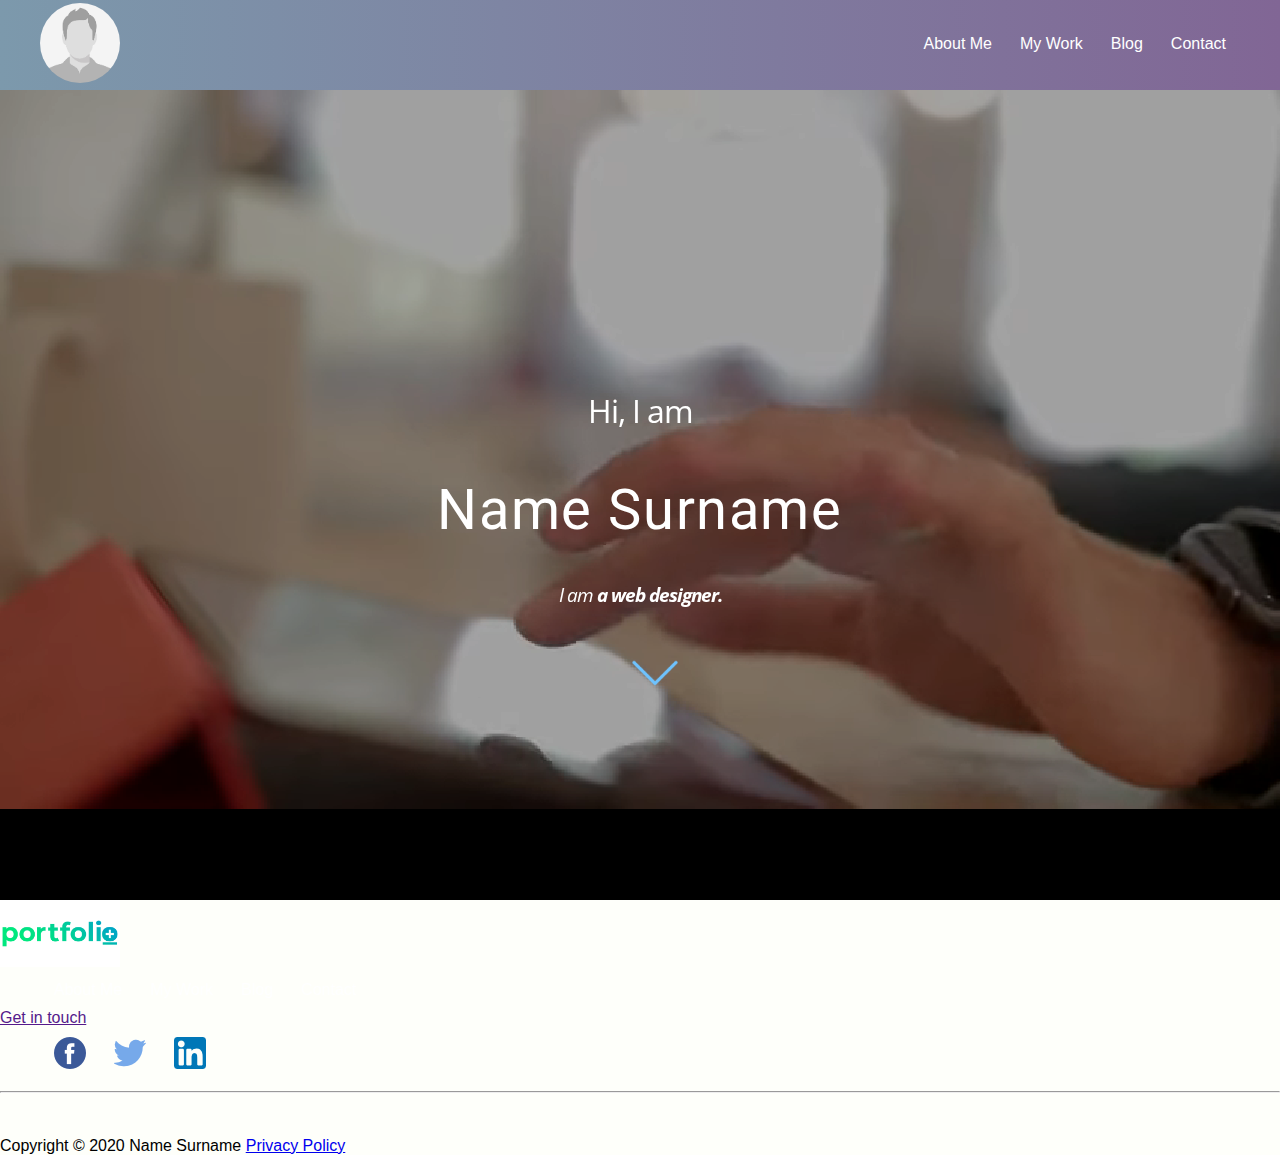
<file: index.html>
<!DOCTYPE html>
<html lang="en">

<head>
    <meta charset="UTF-8">
    <meta name="viewport" content="width=device-width, initial-scale=1.0">
    <link rel="stylesheet" href="/css/styles.css">
    <link href="https://fonts.googleapis.com/css2?family=Open+Sans:ital,wght@0,300;0,400;0,700;1,400&family=Roboto:ital,wght@0,100;0,300;0,400;0,500;1,300&display=swap" rel="stylesheet">
    <title>Portofolio</title>
</head>

<body class="home">
    <header>
        <div class="image-profile">
            <a href="index.html"><img width="80" height="80" src="images/userimg.png" alt="image user"></a>
        </div>
        <nav>
            <ul>
                <li><a href="pages/about.html">About Me</a></li>
                <li><a href="pages/mywork.html">My Work</a></li>
                <li><a href="pages/blog.html">Blog</a></li>
                <li><a href="pages/contact.html">Contact</a></li>

            </ul>

        </nav>

    </header>


    <section id="home">

        <div class="videoDiv">
            <div>
                <video preload autoplay muted playsinline loop>
                    <source src="videos/videoBanner.webm" type="video/webm">
                    <source src="videos/videoBanner.mp4" type="video/mp4">
                </video>
                <div>
                    <h2>Hi, I am</h2>
                    <h3>Name Surname</h3>
                    <h4><em>I am <strong>a web designer.</strong></em></h4>
                    <a href="#about">
                        <img id="arrowFrontDown" class="nav_arrow arrowFront" src="/images/arrow.png" alt="scroll arrow down">
                    </a>
                </div>
            </div>
        </div>

    </section>

    <footer>

        <div class="logofooter">
            <img src="images/portfolio-logo.png" width="120" alt="footerlogo">
        </div>
        <nav>
            <ul>
                <li><a href="pages/about.html">About Me</a></li>
                <li><a href="pages/mywork.html">My Work</a></li>
                <li><a href="pages/blog.html">Blog</a></li>
                <li><a href="pages/contact.html">Contact</a></li>

            </ul>
            <div>

                <a href="">Get in touch</a>
                <ul>

                    <li><a href=""><img src="images/facebook.png" alt="facebook logo"></a></li>
                    <li><a href=""><img src="images/twitter.png" alt="twitter logo"></a></li>
                    <li><a href=""><img src="images/linkedin.png" alt="linkedin logo"></a></li>

                </ul>
                <hr>
                <br><br>

                <span>Copyright © 2020 Name Surname</span>
                <a href="#">Privacy Policy</a>

            </div>

        </nav>

    </footer>

</body>

</html>
</file>
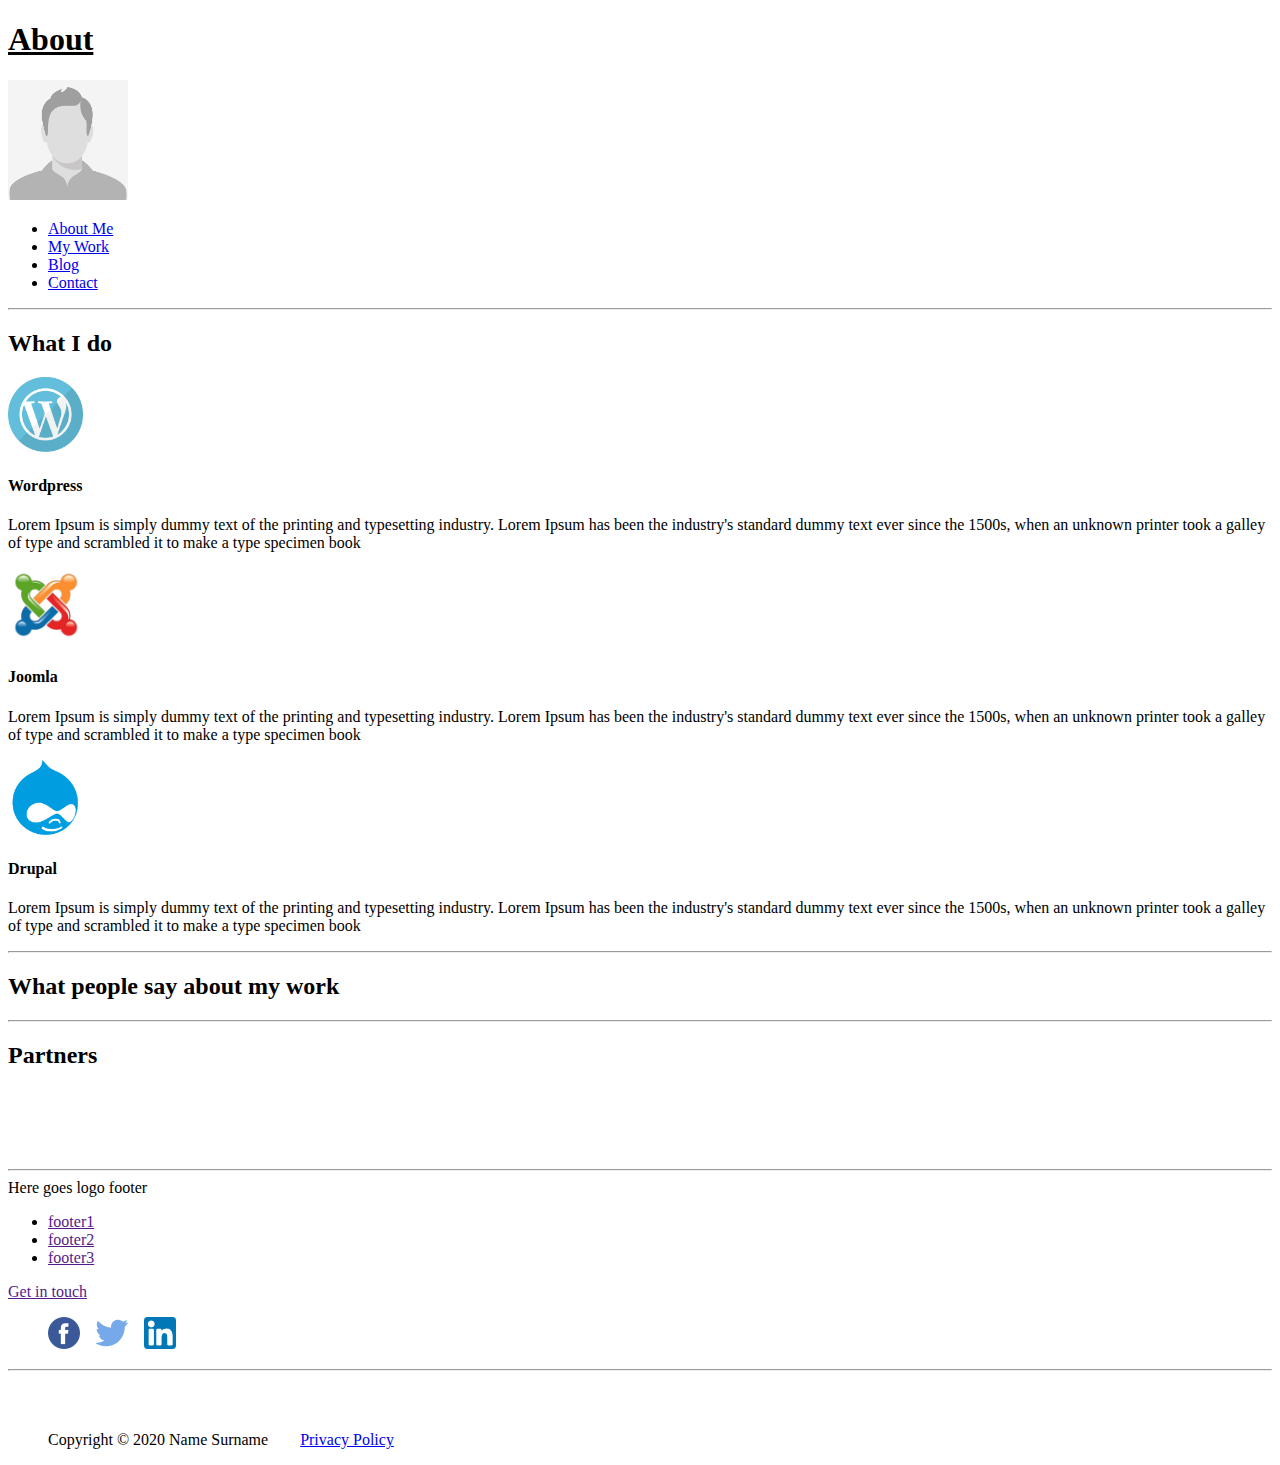
<file: about.html>
<!DOCTYPE html>
<html lang="en">
<head>
    <meta charset="UTF-8">
    <meta name="viewport" content="width=device-width, initial-scale=1.0">
    <title>About me</title>
</head>
<header><h1><u>About</u></h1>
    <div class="image profile"><a href="index.html"><img width="120px" height="120px" src="images/userimg.png" alt="image user"></a></div>
    <nav>
        <ul>
            <li><a href="about.html">About Me</a></li>
            <li><a href="mywork.html">My Work</a></li>
            <li><a href="blog.html">Blog</a></li>
            <li><a href="contact.html">Contact</a></li>

        </ul>

    </nav>    

</header>
<hr>
<body>
 <!--Services-->   
<div class="row">
    <h2>What I do</h2>
<div class="service">
   <img width="75px" height="75px" src="images/wordpress.png" alt="">
   <h4>Wordpress</h4>
   <p>
    Lorem Ipsum is simply dummy text of the printing and typesetting industry. Lorem Ipsum has been the industry's standard dummy text ever since the 1500s, when an unknown printer took a galley of type and scrambled it to make a type specimen book
   </p>
   
</div>
<div class="service">
    <img width="75px" height="75px" src="images/joomla.png" alt="">
    <h4>Joomla</h4>
    <p>Lorem Ipsum is simply dummy text of the printing and typesetting industry. Lorem Ipsum has been the industry's standard dummy text ever since the 1500s, when an unknown printer took a galley of type and scrambled it to make a type specimen book</p>
</div>
<div class="service">
    <img width="75px" height="75px" src="images/drupal.png" alt="">
    <h4>Drupal</h4>
    <p>Lorem Ipsum is simply dummy text of the printing and typesetting industry. Lorem Ipsum has been the industry's standard dummy text ever since the 1500s, when an unknown printer took a galley of type and scrambled it to make a type specimen book</p>
</div>
</div>
<hr>
<!--testimonials-->
<div class="row">
    <h2>What people say about my work</h2>

</div>
<hr>
<!--partners-->
<div class="row ">
<h2>
    Partners
</h2>
</div>

<br><br><br><br>
<hr>
<footer>    

    <section>   
    Here goes logo footer
    </section>
    <nav>
    <ul>
        <li>
            <a href="">footer1</a>
        </li>
        <li>
            <a href="">footer2</a>
        </li>
        <li>
            <a href="">footer3</a>
        </li>
    
    </ul>
    <div>
        
        <a href="">Get in touch</a>
    <ul>
        
            <a href=""><img src="images/facebook.png" alt="facebook logo"></a>&nbsp;&nbsp;&nbsp;
            <a href=""><img src="images/twitter.png" alt="twitter logo"></a>&nbsp;&nbsp;&nbsp;
            <a href=""><img src="images/linkedin.png" alt="linkedin logo"></a>
          
    </ul>
    <hr>
    <br><br>
    <ul>  
    <span>Copyright © 2020 Name Surname</span>&nbsp;&nbsp;&nbsp; &nbsp;&nbsp;&nbsp;  
    <a href="#">Privacy Policy</a>
    
    </ul>
    
    
    
    
    
    </div>
    
    
    
    
    </nav>
    
    </footer>
    
    



</body>
</html>
</file>
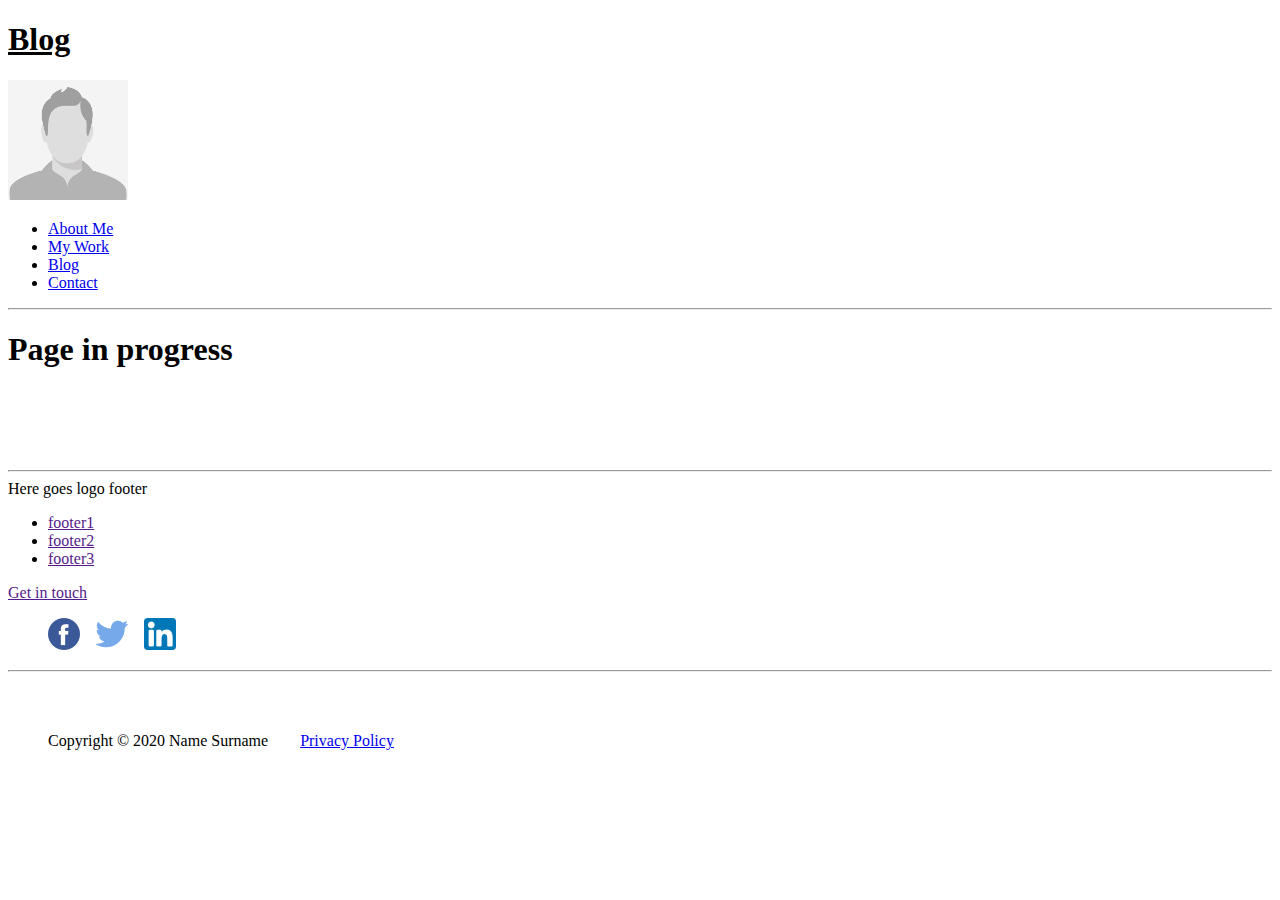
<file: blog.html>
<!DOCTYPE html>
<html lang="en">
<head>
    <meta charset="UTF-8">
    <meta name="viewport" content="width=device-width, initial-scale=1.0">
    <title>About me</title>
</head>
<header><h1><u>Blog</u></h1>
    <div class="image profile"><a href="index.html"><img width="120px" height="120px" src="images/userimg.png" alt="image user"></a></div>
    <nav>
        <ul>
            <li><a href="about.html">About Me</a></li>
            <li><a href="mywork.html">My Work</a></li>
            <li><a href="blog.html">Blog</a></li>
            <li><a href="contact.html">Contact</a></li>

        </ul>

    </nav>    

</header>
<hr>
<body>
 <h1>Page in progress</h1>
<br><br><br><br>
<hr>
<footer>    

    <section>   
    Here goes logo footer
    </section>
    <nav>
    <ul>
        <li>
            <a href="">footer1</a>
        </li>
        <li>
            <a href="">footer2</a>
        </li>
        <li>
            <a href="">footer3</a>
        </li>
    
    </ul>
    <div>
        
        <a href="">Get in touch</a>
    <ul>
        
            <a href=""><img src="images/facebook.png" alt="facebook logo"></a>&nbsp;&nbsp;&nbsp;
            <a href=""><img src="images/twitter.png" alt="twitter logo"></a>&nbsp;&nbsp;&nbsp;
            <a href=""><img src="images/linkedin.png" alt="linkedin logo"></a>
          
    </ul>
    <hr>
    <br><br>
    <ul>  
    <span>Copyright © 2020 Name Surname</span>&nbsp;&nbsp;&nbsp; &nbsp;&nbsp;&nbsp;  
    <a href="#">Privacy Policy</a>
    
    </ul>
    
    
    
    
    
    </div>
    
    
    
    
    </nav>
    
    </footer>
    
    



</body>
</html>
</file>
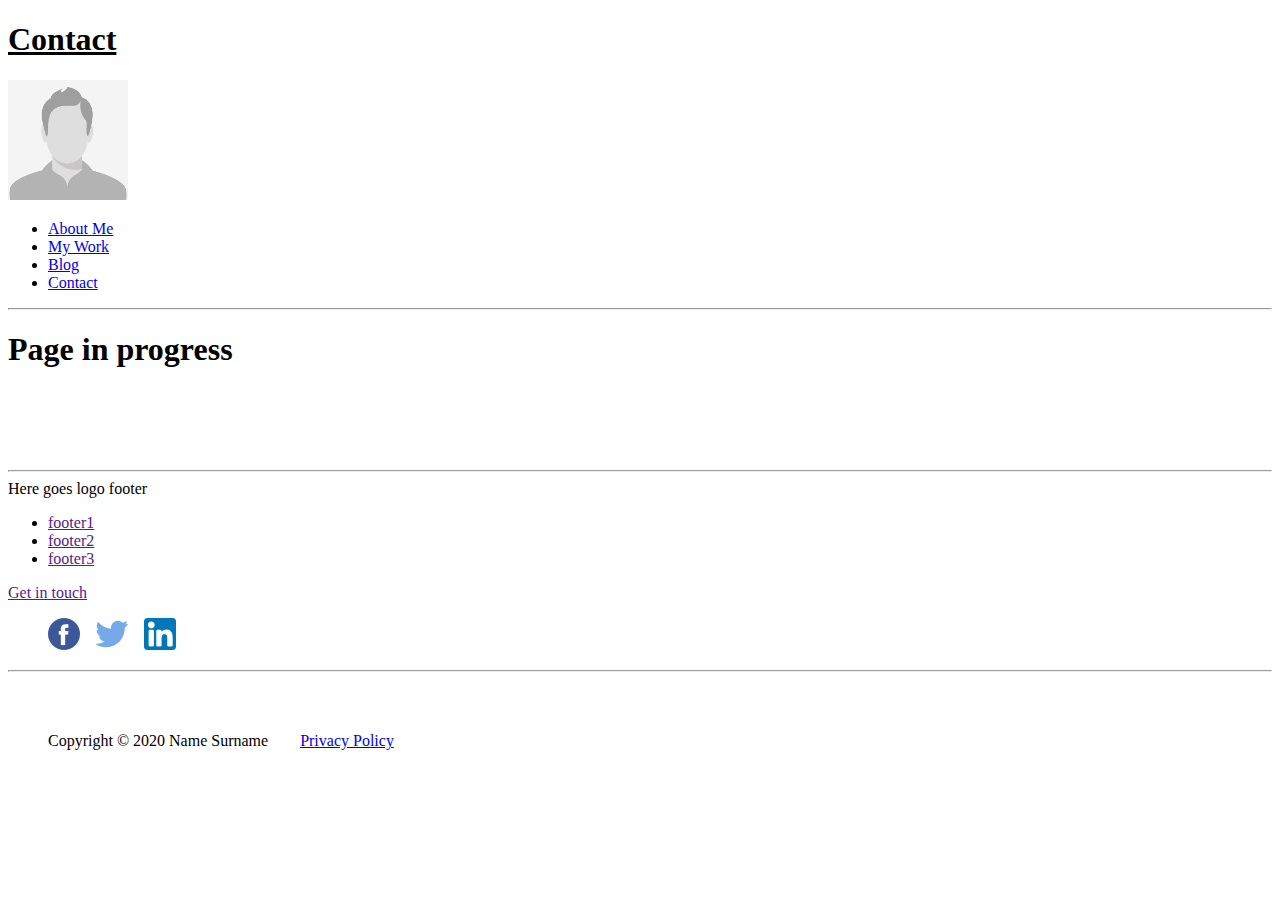
<file: contact.html>
<!DOCTYPE html>
<html lang="en">
<head>
    <meta charset="UTF-8">
    <meta name="viewport" content="width=device-width, initial-scale=1.0">
    <title>About me</title>
</head>
<header><h1><u>Contact</u></h1>
    <div class="image profile"><a href="index.html"><img width="120px" height="120px" src="images/userimg.png" alt="image user"></a></div>
    <nav>
        <ul>
            <li><a href="about.html">About Me</a></li>
            <li><a href="mywork.html">My Work</a></li>
            <li><a href="blog.html">Blog</a></li>
            <li><a href="contact.html">Contact</a></li>

        </ul>

    </nav>    

</header>
<hr>
<body>
 <h1>Page in progress</h1>
<br><br><br><br>
<hr>
<footer>    

    <section>   
    Here goes logo footer
    </section>
    <nav>
    <ul>
        <li>
            <a href="">footer1</a>
        </li>
        <li>
            <a href="">footer2</a>
        </li>
        <li>
            <a href="">footer3</a>
        </li>
    
    </ul>
    <div>
        
        <a href="">Get in touch</a>
    <ul>
        
            <a href=""><img src="images/facebook.png" alt="facebook logo"></a>&nbsp;&nbsp;&nbsp;
            <a href=""><img src="images/twitter.png" alt="twitter logo"></a>&nbsp;&nbsp;&nbsp;
            <a href=""><img src="images/linkedin.png" alt="linkedin logo"></a>
          
    </ul>
    <hr>
    <br><br>
    <ul>  
    <span>Copyright © 2020 Name Surname</span>&nbsp;&nbsp;&nbsp; &nbsp;&nbsp;&nbsp;  
    <a href="#">Privacy Policy</a>
    
    </ul>
    
    
    
    
    
    </div>
    
    
    
    
    </nav>
    
    </footer>
    
    



</body>
</html>
</file>
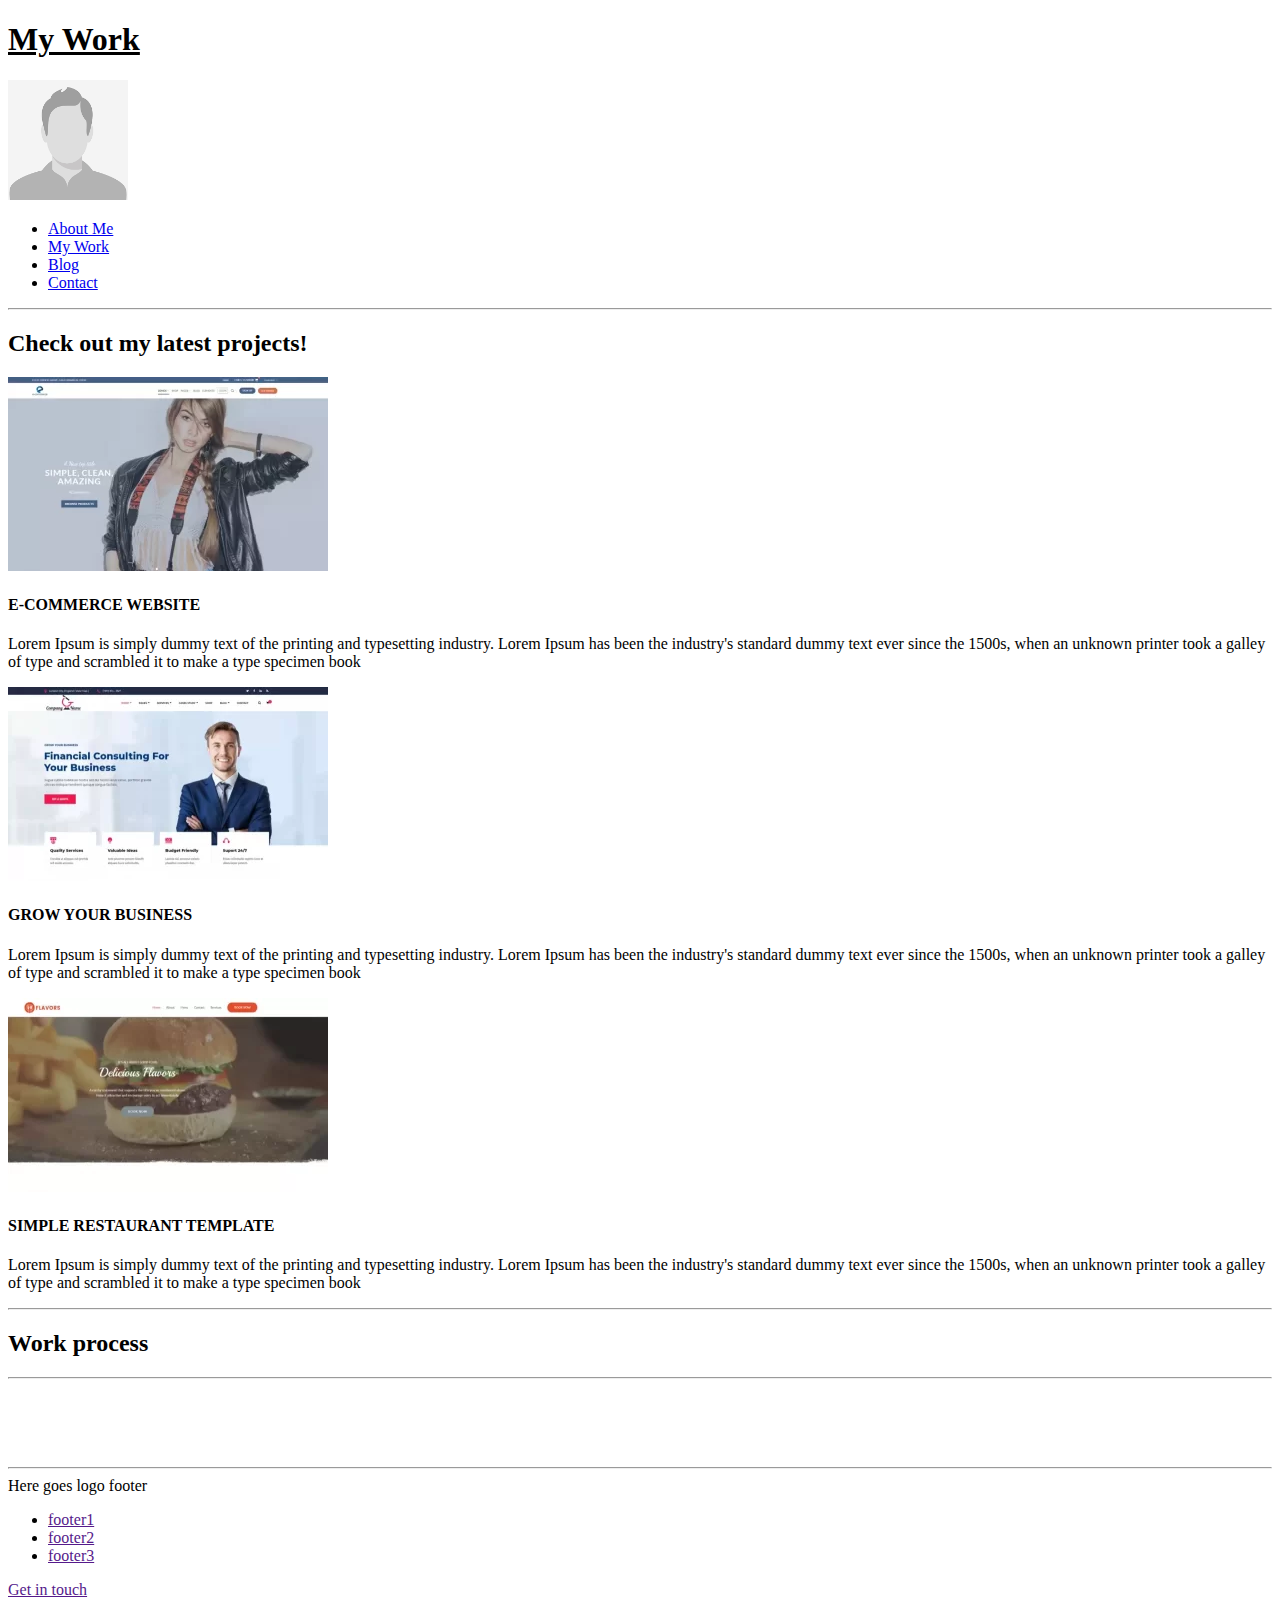
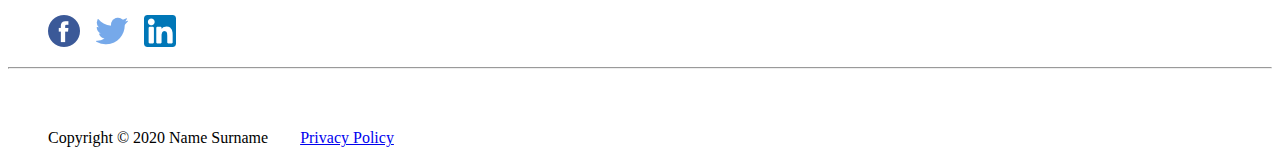
<file: mywork.html>
<!DOCTYPE html>
<html lang="en">
<head>
    <meta charset="UTF-8">
    <meta name="viewport" content="width=device-width, initial-scale=1.0">
    <title>About me</title>
</head>
<header><h1><u>My Work</u></h1>
    <div class="image profile"><a href="index.html"><img width="120px" height="120px" src="images/userimg.png" alt="image user"></a></div>
    <nav>
        <ul>
            <li><a href="about.html">About Me</a></li>
            <li><a href="mywork.html">My Work</a></li>
            <li><a href="blog.html">Blog</a></li>
            <li><a href="contact.html">Contact</a></li>

        </ul>

    </nav>    

</header>
<hr>
<body>
 <!--Services-->   
<div class="row">
    <h2>Check out my latest projects!</h2>
<div class="service">
   <img  src="images/demo1-320x194.webp" alt="">
   <h4>E-COMMERCE WEBSITE</h4>
   <p>
    Lorem Ipsum is simply dummy text of the printing and typesetting industry. Lorem Ipsum has been the industry's standard dummy text ever since the 1500s, when an unknown printer took a galley of type and scrambled it to make a type specimen book
   </p>
   
</div>
<div class="service">
    <img  src="images/demo3-320x194.webp" alt="">
    <h4>GROW YOUR BUSINESS</h4>
    <p>Lorem Ipsum is simply dummy text of the printing and typesetting industry. Lorem Ipsum has been the industry's standard dummy text ever since the 1500s, when an unknown printer took a galley of type and scrambled it to make a type specimen book</p>
</div>
<div class="service">
    <img  src="images/demo4-320x194.webp" alt="">
    <h4>SIMPLE RESTAURANT TEMPLATE</h4>
    <p>Lorem Ipsum is simply dummy text of the printing and typesetting industry. Lorem Ipsum has been the industry's standard dummy text ever since the 1500s, when an unknown printer took a galley of type and scrambled it to make a type specimen book</p>
</div>
</div>
<hr>
<!--testimonials-->
<div class="row">
    <h2>Work process</h2>

</div>
<hr>
<br><br><br><br>
<hr>
<footer>    

    <section>   
    Here goes logo footer
    </section>
    <nav>
    <ul>
        <li>
            <a href="">footer1</a>
        </li>
        <li>
            <a href="">footer2</a>
        </li>
        <li>
            <a href="">footer3</a>
        </li>
    
    </ul>
    <div>
        
        <a href="">Get in touch</a>
    <ul>
        
            <a href=""><img src="images/facebook.png" alt="facebook logo"></a>&nbsp;&nbsp;&nbsp;
            <a href=""><img src="images/twitter.png" alt="twitter logo"></a>&nbsp;&nbsp;&nbsp;
            <a href=""><img src="images/linkedin.png" alt="linkedin logo"></a>
          
    </ul>
    <hr>
    <br><br>
    <ul>  
    <span>Copyright © 2020 Name Surname</span>&nbsp;&nbsp;&nbsp; &nbsp;&nbsp;&nbsp;  
    <a href="#">Privacy Policy</a>
    
    </ul>
    
    
    
    
    
    </div>
    
    
    
    
    </nav>
    
    </footer>
    
    



</body>
</html>
</file>
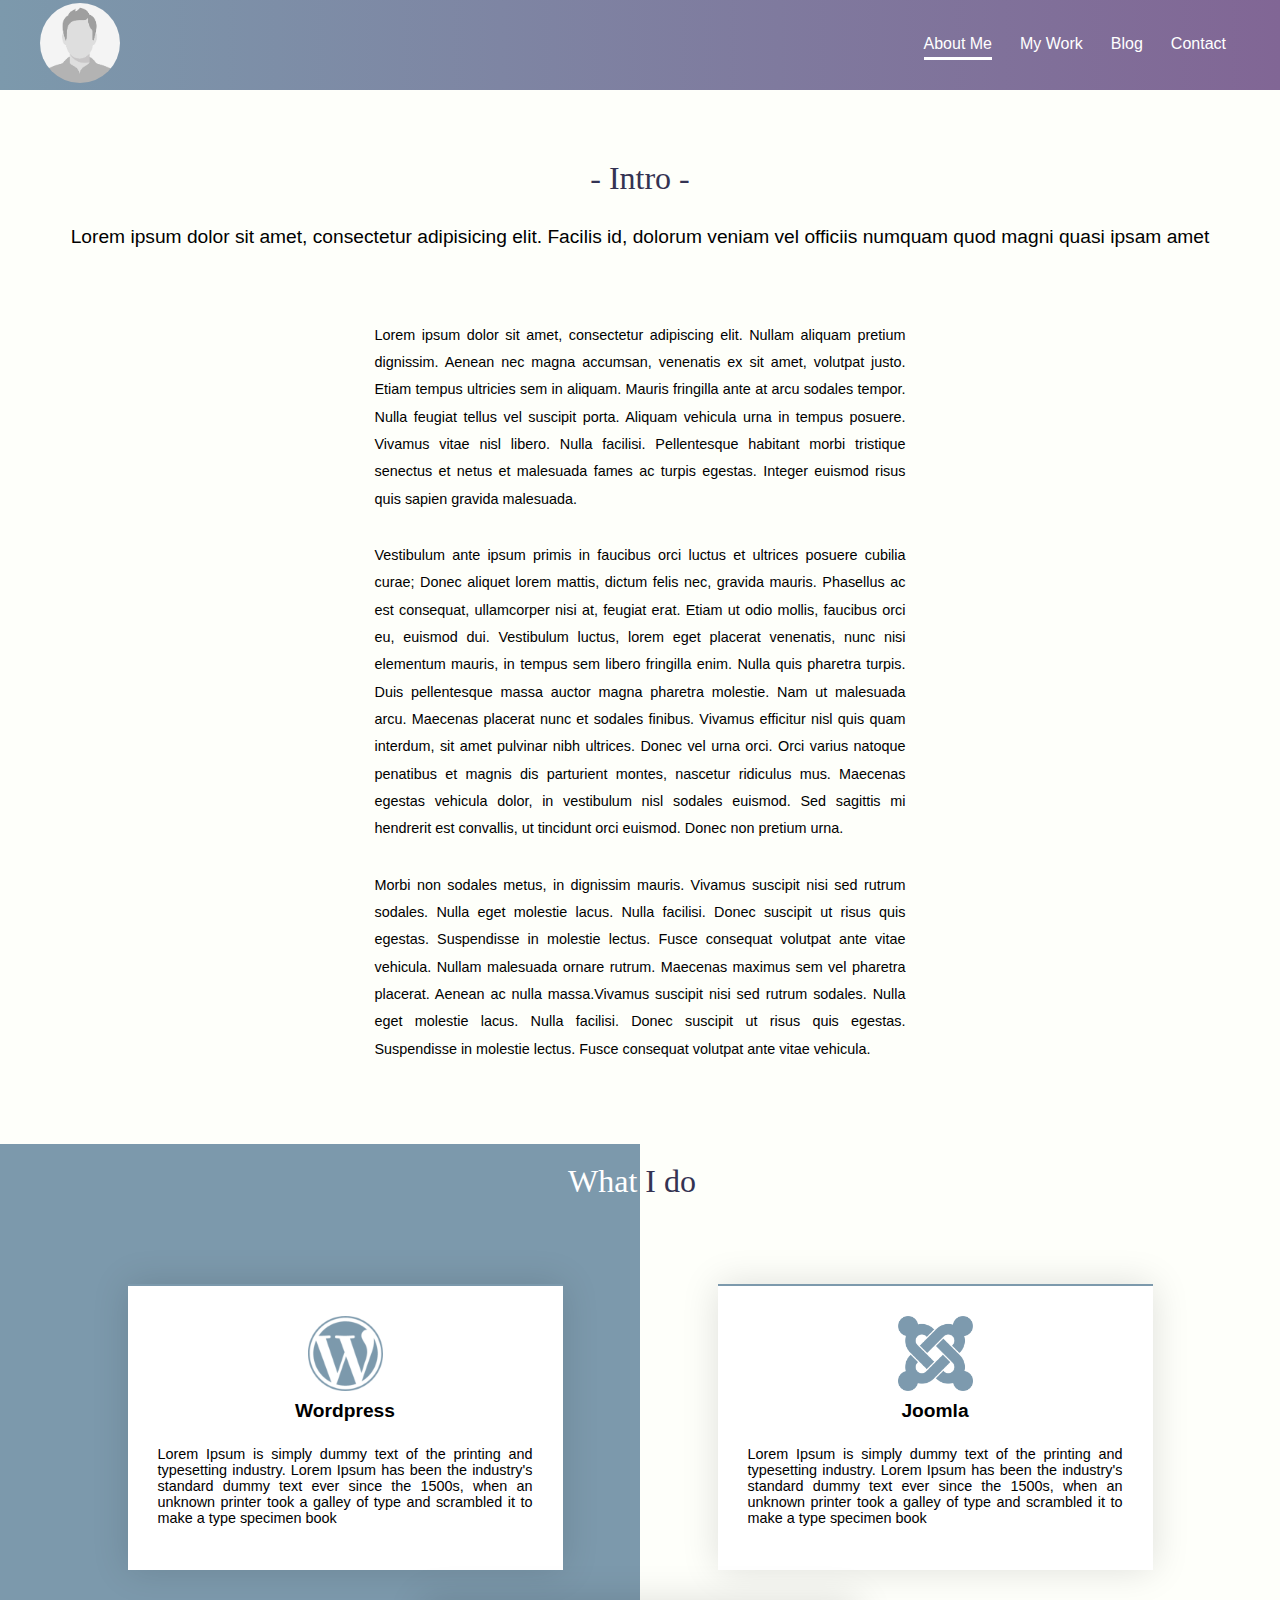
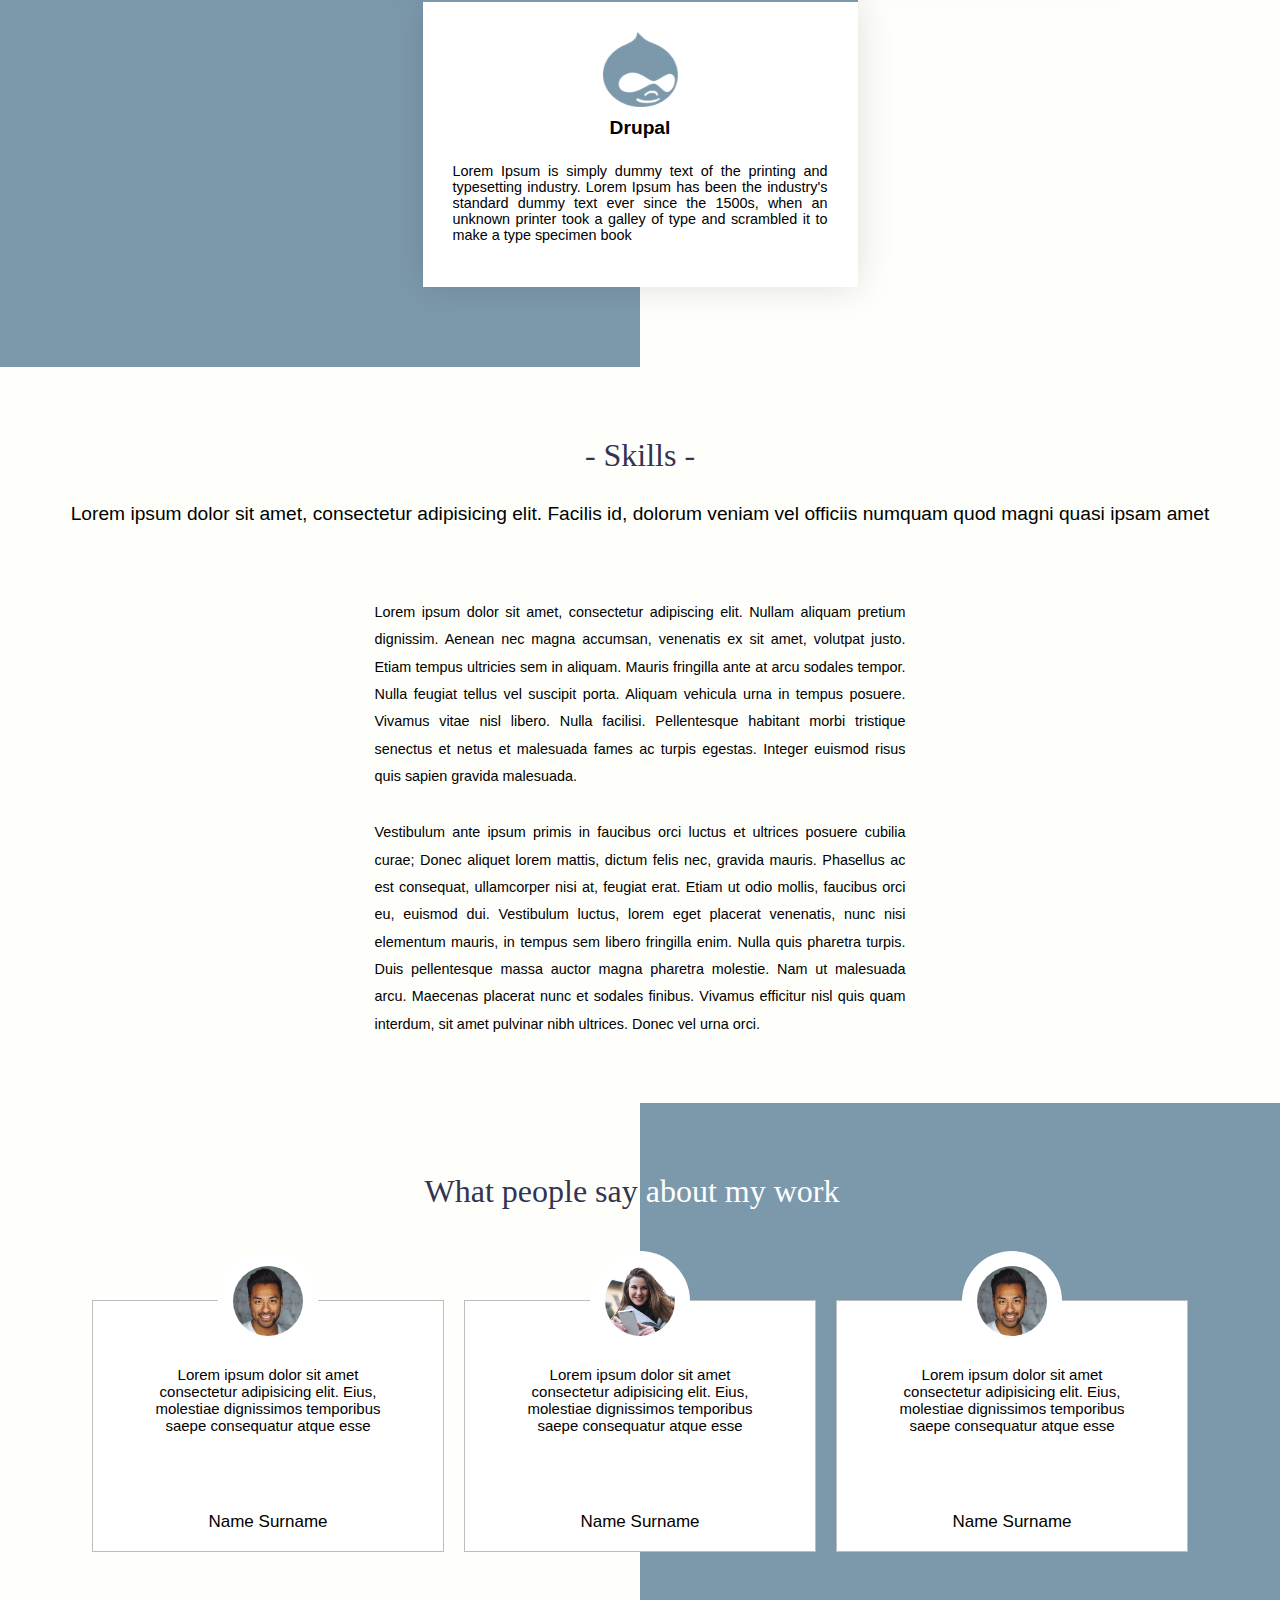
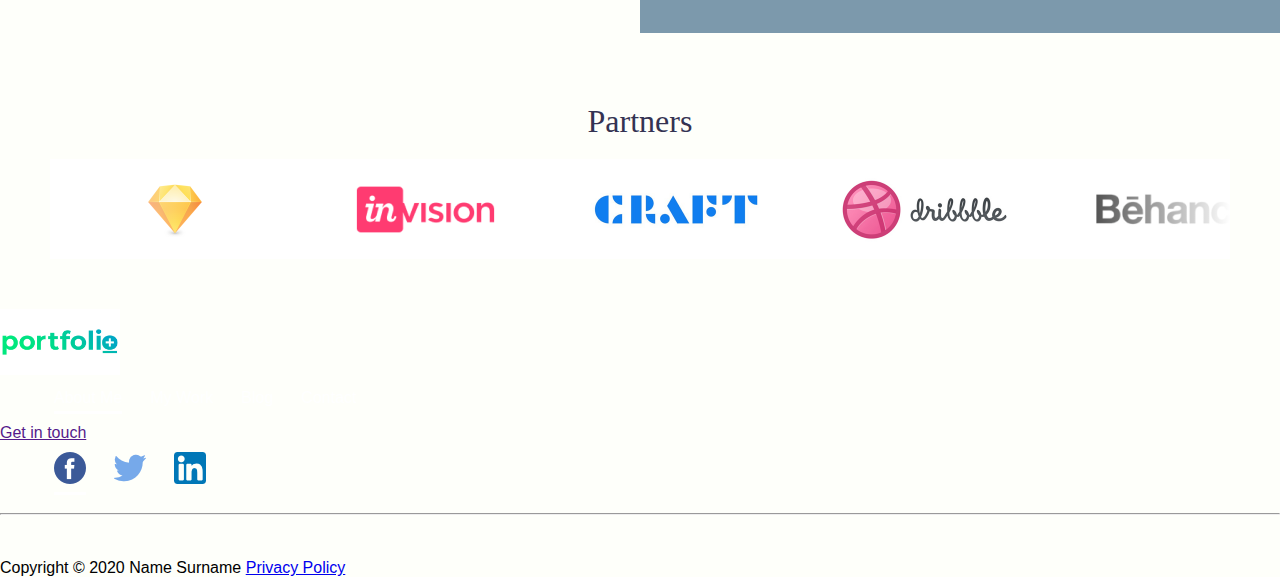
<file: pages/about.html>
<!DOCTYPE html>
<html lang="en">
<head>
    <meta charset="UTF-8">
    <meta name="viewport" content="width=device-width, initial-scale=1.0">
    <title>About me</title>
    <link rel="stylesheet" href="/css/styles.css">
    <link href="https://fonts.googleapis.com/css2?family=Open+Sans:ital,wght@0,300;0,400;0,700;1,400&family=Roboto:ital,wght@0,100;0,300;0,400;0,500;1,300&display=swap" rel="stylesheet">
    
</head>
<body class="about">
<header>
    <div class="image-profile"><a href="../index.html">
        <img width="80" height="80" src="../images/userimg.png" alt="image user"></a>
    </div>
    <nav>
        <ul>
            <li><a href="about.html">About Me</a></li>
            <li><a href="mywork.html">My Work</a></li>
            <li><a href="blog.html">Blog</a></li>
            <li><a href="contact.html">Contact</a></li>

        </ul>

    </nav>    

</header>

        <section id="intro"><!--intro-->
            <div class="row">
                <h2> - Intro - </h2>
                <h4>Lorem ipsum dolor sit amet, consectetur adipisicing elit. Facilis id, dolorum veniam vel officiis numquam quod magni quasi ipsam amet </h4> 
                <p>Lorem ipsum dolor sit amet, consectetur adipiscing elit. Nullam aliquam pretium dignissim. Aenean nec magna accumsan, venenatis ex sit amet, volutpat justo. Etiam tempus ultricies sem in aliquam. Mauris fringilla ante at arcu sodales tempor. Nulla feugiat tellus vel suscipit porta. Aliquam vehicula urna in tempus posuere. Vivamus vitae nisl libero. Nulla facilisi. Pellentesque habitant morbi tristique senectus et netus et malesuada fames ac turpis egestas. Integer euismod risus quis sapien gravida malesuada.</p>
                <p>Vestibulum ante ipsum primis in faucibus orci luctus et ultrices posuere cubilia curae; Donec aliquet lorem mattis, dictum felis nec, gravida mauris. Phasellus ac est consequat, ullamcorper nisi at, feugiat erat. Etiam ut odio mollis, faucibus orci eu, euismod dui. Vestibulum luctus, lorem eget placerat venenatis, nunc nisi elementum mauris, in tempus sem libero fringilla enim. Nulla quis pharetra turpis. Duis pellentesque massa auctor magna pharetra molestie. Nam ut malesuada arcu. Maecenas placerat nunc et sodales finibus. Vivamus efficitur nisl quis quam interdum, sit amet pulvinar nibh ultrices. Donec vel urna orci. Orci varius natoque penatibus et magnis dis parturient montes, nascetur ridiculus mus. Maecenas egestas vehicula dolor, in vestibulum nisl sodales euismod. Sed sagittis mi hendrerit est convallis, ut tincidunt orci euismod. Donec non pretium urna.</p>
                <p>Morbi non sodales metus, in dignissim mauris. Vivamus suscipit nisi sed rutrum sodales. Nulla eget molestie lacus. Nulla facilisi. Donec suscipit ut risus quis egestas. Suspendisse in molestie lectus. Fusce consequat volutpat ante vitae vehicula. Nullam malesuada ornare rutrum. Maecenas maximus sem vel pharetra placerat. Aenean ac nulla massa.Vivamus suscipit nisi sed rutrum sodales. Nulla eget molestie lacus. Nulla facilisi. Donec suscipit ut risus quis egestas. Suspendisse in molestie lectus. Fusce consequat volutpat ante vitae vehicula.</p>
            </div>
        </section>

        <section id="Services"> <!--Services-->  
            <h2> <span class="white"> What </span> I  do&nbsp;&nbsp;</h2>
             <div class="row">                
                <div>
                <img width="75" height="75" src="../images/wordpress1.png" alt="">
                <h4>Wordpress</h4>
                <p>
                    Lorem Ipsum is simply dummy text of the printing and typesetting industry. Lorem Ipsum has been the industry's standard dummy text ever since the 1500s, when an unknown printer took a galley of type and scrambled it to make a type specimen book
                </p>
                
                </div>
                <div>
                    <img width="75" height="75" src="../images/joomla1.png" alt="">
                    <h4>Joomla</h4>
                    <p>Lorem Ipsum is simply dummy text of the printing and typesetting industry. Lorem Ipsum has been the industry's standard dummy text ever since the 1500s, when an unknown printer took a galley of type and scrambled it to make a type specimen book</p>
                </div>
                <div>
                    <img width="75" height="75" src="../images/drupal1.png" alt="">
                    <h4>Drupal</h4>
                    <p>Lorem Ipsum is simply dummy text of the printing and typesetting industry. Lorem Ipsum has been the industry's standard dummy text ever since the 1500s, when an unknown printer took a galley of type and scrambled it to make a type specimen book</p>
                </div>
            </div>
        </section>

        <section id="intro"><!--intro-->
            <div class="row">
                <h2>- Skills -</h2>
                <h4>Lorem ipsum dolor sit amet, consectetur adipisicing elit. Facilis id, dolorum veniam vel officiis numquam quod magni quasi ipsam amet </h4> 
                <p>Lorem ipsum dolor sit amet, consectetur adipiscing elit. Nullam aliquam pretium dignissim. Aenean nec magna accumsan, venenatis ex sit amet, volutpat justo. Etiam tempus ultricies sem in aliquam. Mauris fringilla ante at arcu sodales tempor. Nulla feugiat tellus vel suscipit porta. Aliquam vehicula urna in tempus posuere. Vivamus vitae nisl libero. Nulla facilisi. Pellentesque habitant morbi tristique senectus et netus et malesuada fames ac turpis egestas. Integer euismod risus quis sapien gravida malesuada.</p>
                <p>Vestibulum ante ipsum primis in faucibus orci luctus et ultrices posuere cubilia curae; Donec aliquet lorem mattis, dictum felis nec, gravida mauris. Phasellus ac est consequat, ullamcorper nisi at, feugiat erat. Etiam ut odio mollis, faucibus orci eu, euismod dui. Vestibulum luctus, lorem eget placerat venenatis, nunc nisi elementum mauris, in tempus sem libero fringilla enim. Nulla quis pharetra turpis. Duis pellentesque massa auctor magna pharetra molestie. Nam ut malesuada arcu. Maecenas placerat nunc et sodales finibus. Vivamus efficitur nisl quis quam interdum, sit amet pulvinar nibh ultrices. Donec vel urna orci.</p>
                <!--<p>Morbi non sodales metus, in dignissim mauris. Vivamus suscipit nisi sed rutrum sodales. Nulla eget molestie lacus. Nulla facilisi. Donec suscipit ut risus quis egestas. Suspendisse in molestie lectus. Fusce consequat volutpat ante vitae vehicula. Nullam malesuada ornare rutrum. Maecenas maximus sem vel pharetra placerat. Aenean ac nulla massa.Vivamus suscipit nisi sed rutrum sodales. Nulla eget molestie lacus. Nulla facilisi. Donec suscipit ut risus quis egestas. Suspendisse in molestie lectus. Fusce consequat volutpat ante vitae vehicula.</p> -->
            </div>
        </section>
        
        <section id="testimonials"><!--testimonials-->
            <div class="row">
                <h2>What people say <span class="white">about my work&nbsp;&nbsp;</span></h2>
                <div class="testimonials">
                    <ul>
                        <li>
                            <img src="../images/testimonial1.jpg" alt="testimonials1">
                            <p>Lorem ipsum dolor sit amet consectetur adipisicing elit. Eius, molestiae dignissimos temporibus saepe consequatur atque esse</p>
                            <h4>Name Surname</h4>
                        </li>
                        <li>
                            <img src="../images/testimonial2.jpg" alt="testimonials2">
                            <p>Lorem ipsum dolor sit amet consectetur adipisicing elit. Eius, molestiae dignissimos temporibus saepe consequatur atque esse</p>
                            <h4>Name Surname</h4>
                        </li>
                        <li>
                            <img src="../images/testimonial1.jpg" alt="testimonials2">
                            <p>Lorem ipsum dolor sit amet consectetur adipisicing elit. Eius, molestiae dignissimos temporibus saepe consequatur atque esse</p>
                            <h4>Name Surname</h4>
                        </li>
                    </ul>
                </div>

            </div>
        </section>
        

        <section id="Partners"><!--partners-->
            <div class="row">
                <h2>Partners</h2>

                <div class="slider">
                    <div>
                        <div>
                            <img src="../images/partner1.png"  alt="" />
                        </div>
                        <div>
                            <img src="../images/partner2.png"  alt="" />
                        </div>
                        <div>
                            <img src="../images/partner3.png"  alt="" />
                        </div>
                        <div>
                            <img src="../images/partner4.png"  alt="" />
                        </div>
                        <div>
                            <img src="../images/partner5.png"  alt="" />
                        </div>
                        <div>
                            <img src="../images/partner6.png"  alt="" />
                        </div>
                        <div>
                            <img src="../images/partner7.png"  alt="" />
                        </div>
                        <div>
                            <img src="../images/partner1.png" alt="" />
                        </div>
                        <div>
                            <img src="../images/partner2.png"  alt="" />
                        </div>
                        <div>
                            <img src="../images/partner3.png"  alt="" />
                        </div>
                        <div>
                            <img src="../images/partner4.png"  alt="" />
                        </div>
                        <div>
                            <img src="../images/partner5.png"  alt="" />
                        </div>
                        <div>
                            <img src="../images/partner6.png"  alt="" />
                        </div>
                        <div>
                            <img src="../images/partner7.png"  alt="" />
                        </div>
                    </div>
                </div>
                

            </div>
        </section>  

        
        
        <footer>    

            <div class="logofooter">   
                <img src="../images/portfolio-logo.png" width="120" alt="footerlogo">
                </div>
                <nav>
                <ul>
                    <li><a href="about.html">About Me</a></li>
                    <li><a href="mywork.html">My Work</a></li>
                    <li><a href="blog.html">Blog</a></li>
                    <li><a href="contact.html">Contact</a></li>
                </ul>
            <div>
                
                <a href="">Get in touch</a>
            <ul>
                
                    <li><a href=""><img src="../images/facebook.png" alt="facebook logo"></a></li>
                    <li><a href=""><img src="../images/twitter.png" alt="twitter logo"></a></li>
                    <li><a href=""><img src="../images/linkedin.png" alt="linkedin logo"></a></li>
                
            </ul>
            <hr>
            <br><br>
             
            <span>Copyright © 2020 Name Surname</span>
            <a href="#">Privacy Policy</a>
   
            </div>
            

            </nav>
            
            </footer>

</body>
</html>
</file>
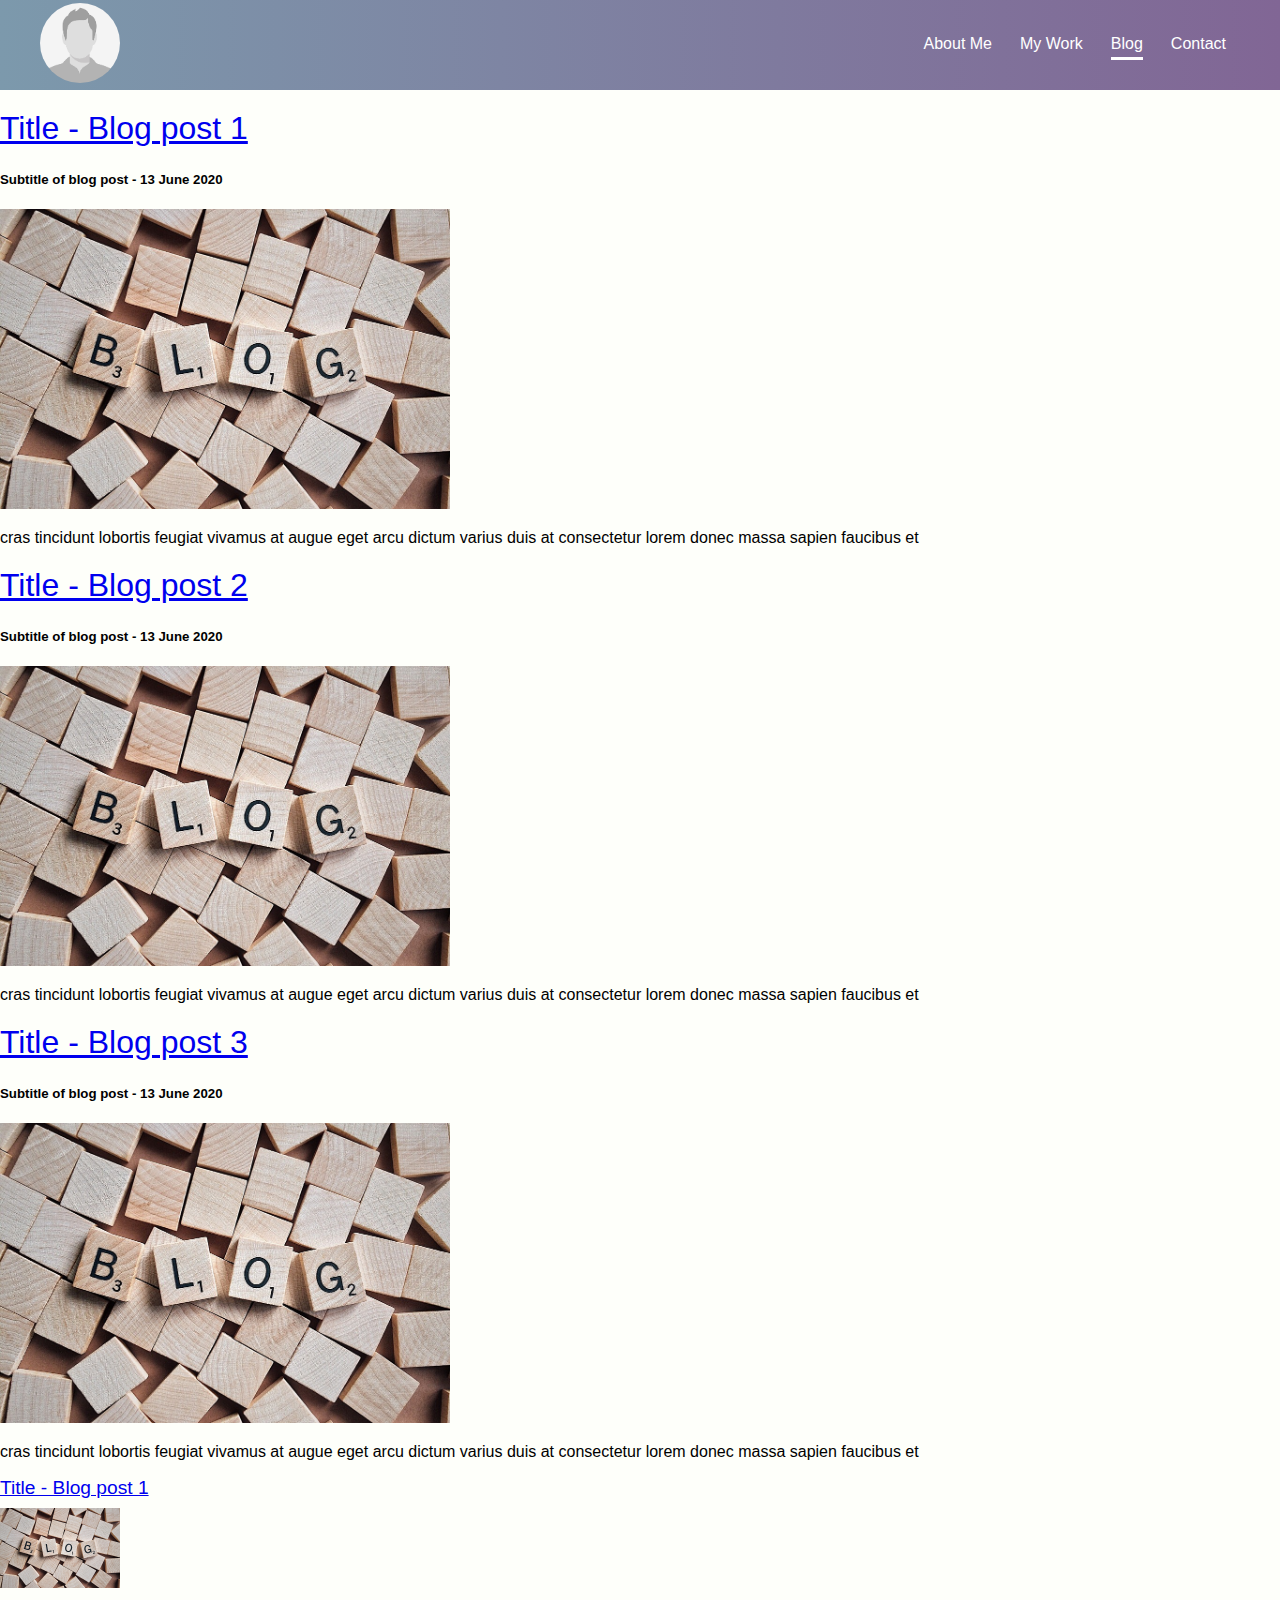
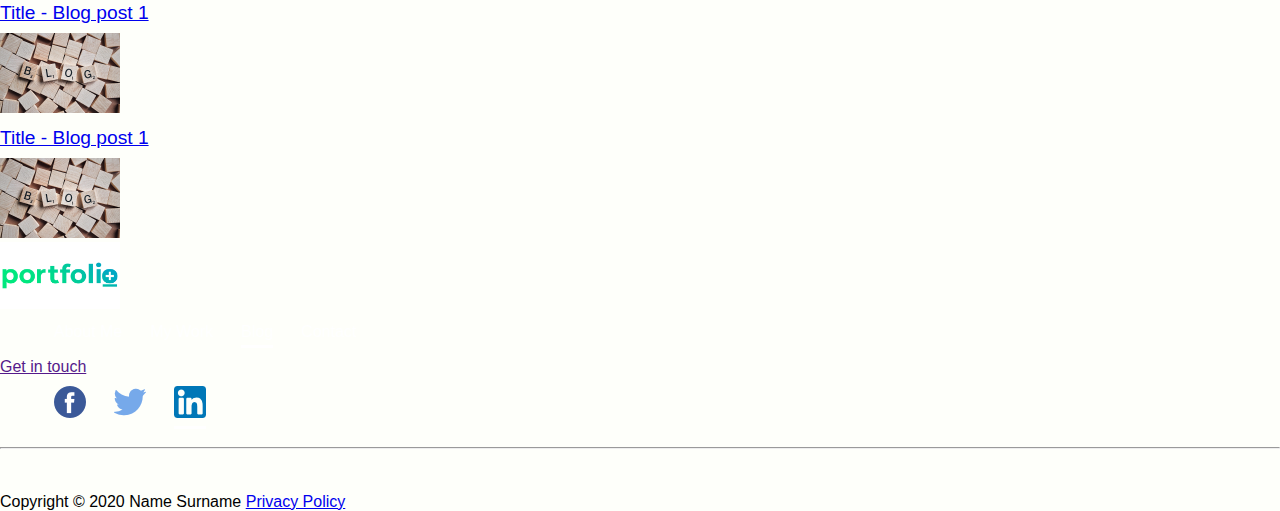
<file: pages/blog.html>
<!DOCTYPE html>
<html lang="en">
<head>
    <meta charset="UTF-8">
    <meta name="viewport" content="width=device-width, initial-scale=1.0">
    <title>About me</title>
    <link rel="stylesheet" href="/css/styles.css">
    <link href="https://fonts.googleapis.com/css2?family=Open+Sans:ital,wght@0,300;0,400;0,700;1,400&family=Roboto:ital,wght@0,100;0,300;0,400;0,500;1,300&display=swap" rel="stylesheet">
</head>
<body class="blog">
<header>
    <div class="image-profile"><a href="../index.html">
        <img width="80" height="80" src="../images/userimg.png" alt="image user"></a>
    </div>
    <nav>
        <ul>
            <li><a href="about.html">About Me</a></li>
            <li><a href="mywork.html">My Work</a></li>
            <li><a href="blog.html">Blog</a></li>
            <li><a href="contact.html">Contact</a></li>
        </ul>

    </nav>    

</header>


<div class="row">
    <div class="leftcolumn">
        <article>
            <h2><a href="#">Title - Blog post 1 </a></h2>
            <h5>Subtitle of blog post - 13 June 2020</h5>
            <a href="#"><img src="../images/blogStockPic.jpg" width="450" alt="Blogimg1"></a>
            <p>cras tincidunt lobortis feugiat vivamus at augue
                eget arcu dictum varius duis
                at consectetur lorem donec massa sapien faucibus et</p>
        </article>
        <article>
            <h2><a href="#">Title - Blog post 2 </a></h2>
            <h5>Subtitle of blog post - 13 June 2020</h5>
            <a href="#"><img src="../images/blogStockPic.jpg" width="450" alt="Blogimg2"></a>
            <p>cras tincidunt lobortis feugiat vivamus at augue
                eget arcu dictum varius duis
                at consectetur lorem donec massa sapien faucibus et</p>
        </article>
        <article>
            <h2><a href="#">Title - Blog post 3 </a></h2>
            <h5>Subtitle of blog post - 13 June 2020</h5>
            <a href="#"><img src="../images/blogStockPic.jpg" width="450" alt="Blogimg3"></a>
            <p>cras tincidunt lobortis feugiat vivamus at augue
                eget arcu dictum varius duis
                at consectetur lorem donec massa sapien faucibus et</p>
        </article>
    </div>
    <div class="rightcolumn">
        <div class="Most Viewed">
            <article>
                <h4><a href="#">Title - Blog post 1</a></h4>
                <a href="#">
                    <img src="../images/blogStockPic.jpg" width="120" alt="Blogimg1small">
                </a>
            </article>
            <article>
                <h4><a href="#">Title - Blog post 1</a></h4>
                <a href="#">
                    <img src="../images/blogStockPic.jpg" width="120" alt="Blogimg2small">
                </a>
            </article>
            <article>
                <h4><a href="#">Title - Blog post 1</a></h4>
                <a href="#">
                    <img src="../images/blogStockPic.jpg" width="120" alt="Blogimg3small">
                </a>
            </article>
        </div>

    </div>
</div>

<footer>    

    <div class="logofooter">   
        <img src="../images/portfolio-logo.png" width="120" alt="footerlogo">
        </div>
        <nav>
        <ul>
            <li><a href="about.html">About Me</a></li>
            <li><a href="mywork.html">My Work</a></li>
            <li><a href="blog.html">Blog</a></li>
            <li><a href="contact.html">Contact</a></li>
        </ul>
    <div>
        <a href="">Get in touch</a>
    <ul>
        
            <li><a href=""><img src="../images/facebook.png" alt="facebook logo"></a></li> 
            <li><a href=""><img src="../images/twitter.png" alt="twitter logo"></a></li>
            <li><a href=""><img src="../images/linkedin.png" alt="linkedin logo"></a></li>
          
    </ul>
    <hr>
    <br><br>
    
    <span>Copyright © 2020 Name Surname</span> 
    <a href="#">Privacy Policy</a>

    </div>
    
    </nav>
    
    </footer>
    
</body>
</html>
</file>
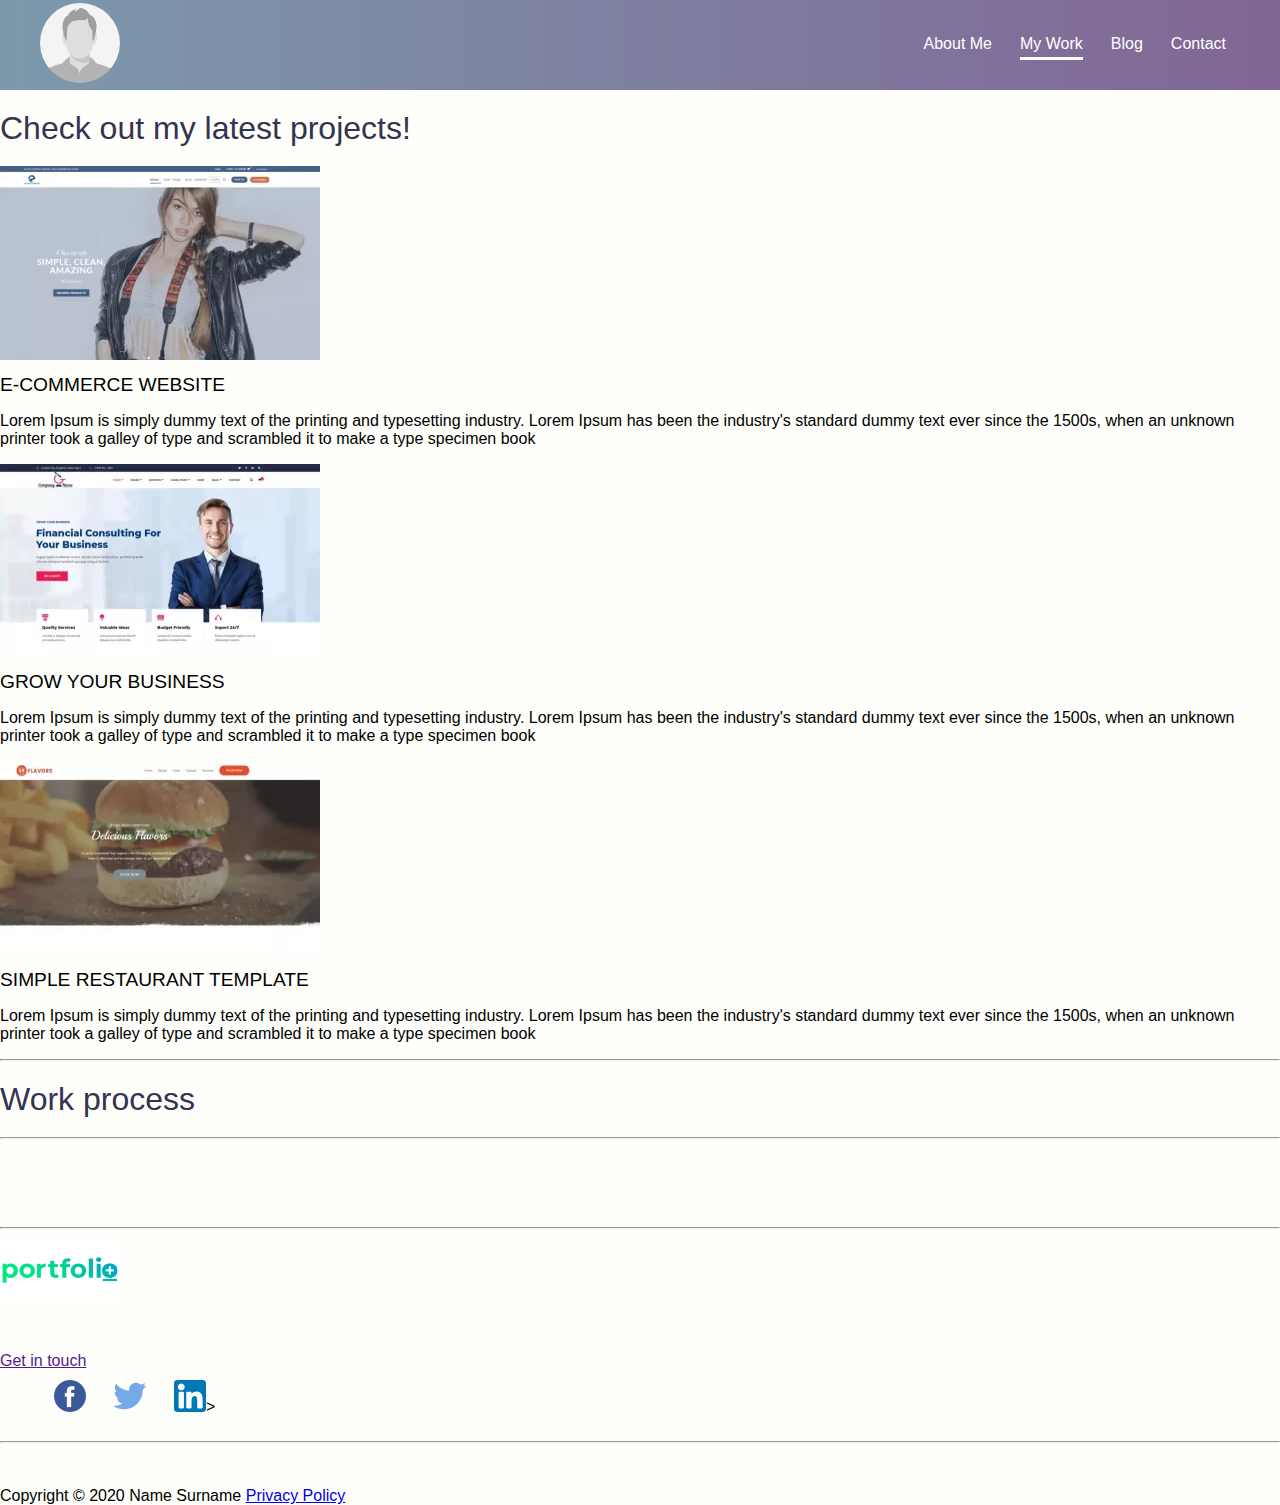
<file: pages/mywork.html>
<!DOCTYPE html>
<html lang="en">
<head>
    <meta charset="UTF-8">
    <meta name="viewport" content="width=device-width, initial-scale=1.0">
    <title>About me</title>
    <link rel="stylesheet" href="/css/styles.css">
    <link href="https://fonts.googleapis.com/css2?family=Open+Sans:ital,wght@0,300;0,400;0,700;1,400&family=Roboto:ital,wght@0,100;0,300;0,400;0,500;1,300&display=swap" rel="stylesheet">
</head>
<body class="mywork">
<header>
    <div class="image-profile"><a href="../index.html">
        <img width="80" height="80" src="../images/userimg.png" alt="image user"></a>
    </div>
    <nav>
        <ul>
            <li><a href="about.html">About Me</a></li>
            <li><a href="mywork.html">My Work</a></li>
            <li><a href="blog.html">Blog</a></li>
            <li><a href="contact.html">Contact</a></li>
        </ul>

    </nav>    

</header>


 <!--Services-->   
<div class="row">
    <h2>Check out my latest projects!</h2>
<div class="service">
   <img  src="../images/demo1-320x194.webp" alt="">
   <h4>E-COMMERCE WEBSITE</h4>
   <p>
    Lorem Ipsum is simply dummy text of the printing and typesetting industry. Lorem Ipsum has been the industry's standard dummy text ever since the 1500s, when an unknown printer took a galley of type and scrambled it to make a type specimen book
   </p>
   
</div>
<div class="service">
    <img  src="../images/demo3-320x194.webp" alt="">
    <h4>GROW YOUR BUSINESS</h4>
    <p>Lorem Ipsum is simply dummy text of the printing and typesetting industry. Lorem Ipsum has been the industry's standard dummy text ever since the 1500s, when an unknown printer took a galley of type and scrambled it to make a type specimen book</p>
</div>
<div class="service">
    <img  src="../images/demo4-320x194.webp" alt="">
    <h4>SIMPLE RESTAURANT TEMPLATE</h4>
    <p>Lorem Ipsum is simply dummy text of the printing and typesetting industry. Lorem Ipsum has been the industry's standard dummy text ever since the 1500s, when an unknown printer took a galley of type and scrambled it to make a type specimen book</p>
</div>
</div>
<hr>
<!--testimonials-->
<div class="row">
    <h2>Work process</h2>

</div>
<hr>
<br><br><br><br>
<hr>
<footer>    

    <div class="logofooter">   
        <img src="../images/portfolio-logo.png" width="120" alt="footerlogo">
        </div>
        <nav>
        <ul>
            <li><a href="about.html">About Me</a></li>
            <li><a href="mywork.html">My Work</a></li>
            <li><a href="blog.html">Blog</a></li>
            <li><a href="contact.html">Contact</a></li>
        
        </ul>
    <div>
        
        <a href="">Get in touch</a>
    <ul>
        
            <li><a href=""><img src="../images/facebook.png" alt="facebook logo"></a></li>
            <li><a href=""><img src="../images/twitter.png" alt="twitter logo"></a></li>
            <li><a href=""><img src="../images/linkedin.png" alt="linkedin logo"></a>></li> 
          
    </ul>
    <hr>
    <br><br>
 
    <span>Copyright © 2020 Name Surname</span>
    <a href="#">Privacy Policy</a>

    </div>
   
    </nav>
    
    </footer>

</body>
</html>
</file>
<file: css/styles.css>
/* Typography */
html {
    font-size: 100%;
}
body{
  color: #000;
  font-family: Verdana, Geneva, Tahoma, sans-serif;
  background-color: #fdfff46e;
  margin: 0px;
}
h1, h2, h3  {
    color: #343352;
  }

  h1 {
    font-size: 3rem;
    line-height: 44px;
    margin: 0.5em 0;
  }
  h2 {
    font-size: 2rem;
    line-height: 44px;
    margin: 0.5em 0;
    font-weight: 100;
  }
  h3 {
    font-size: 1.5rem;
    margin: 0.5em 0;
  }
  h4 {
    font-size: 1.2rem;
    font-weight: 400;
    margin: 0.5em 0;
  }


  nav ul li a{
    color:#fff;
    text-decoration: none;
}
  
  
   nav ul li {
    list-style-type: none;
}

.videoDiv > div {
    position: relative;
    background-color: #000;
    height: 90vh;
    overflow: hidden;
}
.videoDiv > div > div {
    position: absolute;
    width: 100%;
    height: 100%;
    top: 0;
    left: 0;
    display: flex;
    flex-wrap: wrap;
    justify-content: center;
    align-content: center;
}
@keyframes scales {
    0% {
        transform: scale(1.3);
    }
    100% {
        transform: scale(1);
    }


}
.videoDiv > div > video {
    width: 100%;
    object-fit: cover;
    opacity: 0.7;
    animation: scales 10s ;
}

.videoDiv > div > div h2,
.videoDiv > div > div h3,
.videoDiv > div > div h4 {
    flex: 0 0 100%;
    text-align: center;
}

.videoDiv > div > div h2,
.videoDiv > div > div h4 {
    color: #fff;
    font-weight: 400;
    letter-spacing: -1px;
    font-family: 'Open Sans', sans-serif;
    font-weight: 400;
}

.videoDiv > div > div h3{
    color: #fff;
    font-size: 3.5rem;
    font-weight: 600;
    letter-spacing: -1px;
    font-family: 'Roboto', sans-serif;
    font-weight: 400;
    letter-spacing: .1rem;

}


/* Layout */


header {
    display: flex;
    flex-wrap: wrap;
    justify-content: space-between;
    align-items: center;
    padding: 0px 40px;
    background: linear-gradient(to left, #816695 , #7c99ac);
    color: white;
    height: 10vh;
  }



nav ul{
    display: flex;

    margin: 0px;
}
nav ul li{
    padding: 10px 14px;
}
 
nav{
    height: 40px;
}

nav ul li a:hover:after {
    content: "";
    display: block;
    margin: 0 auto;
    width: 100%;
    padding-top: 4px;
    border-bottom: 3px solid #fff;
}

.image-profile img {
    border-radius: 50%;
}



.nav_arrow {
    width: 50px;
    left: 49.2%;
    transition: all .2s ease-in-out;
    position: absolute;
    bottom: 25%;
    filter: invert(74%) sepia(75%) saturate(1648%) hue-rotate(182deg) brightness(106%) contrast(106%);
    
}

section#Services > div,
section#testimonials > div {
    display: flex;
    flex-wrap: wrap;
    flex-direction: row;
    padding: 50px;
    justify-content: space-around;
}
section#intro > div,
section#Partners > div {
    display: flex;
    flex-wrap: wrap;
    flex-direction: column;
    padding: 50px;
    justify-content: center;
    align-items: center;
}

body.about > section h2 {
    font-family: cursive;
}
section#intro h2 {
    font-size: 2rem;
    font-weight: 100;
}

section#intro h4 {
    padding: 0 0 50px 0;
}

section#intro p {
    width: 45%;
    font-size: 0.9rem;
    line-height: 1.9;
    text-align: justify;

}


.leftcolumn {
    flex: 0 0 75%;
}

.rightcolumn {
    flex: 0 0 25%;
}

section#Services > div > div {
    border-top: 2px solid #7c99ac;
    width: 375px;
    display: flex;
    flex-direction: column;
    align-items: center;
    padding: 30px;
    margin: 0 0 30px 0;
    background: #fff;
    box-shadow: 0px 0px 35px 0px rgba(0, 0, 0, 0.13);
}

section#Services h2 {
    text-align: center;
    padding: 15px;
}
section#Services > div > div p {
    text-align: justify;
    font-size: 0.9rem;
}
section#Services > div > div h4 {
    text-align: center;
    font-weight: 600;
}
.testimonials {
    margin-top: 5px;
    margin-bottom: 5px;
    position: relative;
    display: block;
    width: 100%;
    min-height: 250px;
}
.testimonials ul {
    display: flex;
    flex-direction: row;
    flex-wrap: wrap;
    justify-content: center;
    list-style: none;
    padding: 0;
}
.testimonials li {
    display: inline-block;
    background-color: white;
    margin: 50px 10px 10px 10px;
    width:  350px;
    height: 250px;
    border: solid 1px #bdbdbd;
    position: relative;
    transition: ease-in-out .3s;
}
.testimonials li img {
    height: 70px;
    width: 70px;
    left: 50%;
    transform: translate(-50%, -50%);
    position: absolute;
    border-radius: 50%;
    box-shadow: 0px 0px 0px 15px #fff;
    background-color: #fff;
    transition: box-shadow 0.3s linear;
}
.testimonials li p {
    position: absolute;
    width: 70%;
    text-align: center;
    top: 50px;
    left: 50%;
    transform: translatex(-50%);
    font-size: 15px;
}
.testimonials li h4 {
    position: absolute;
    bottom: 10px;
    left: 50%;
    transform: translatex(-50%);
    font-size: 17px;
}
.testimonials li:hover {
    background-color:#7c99ac;
    color: #fff;
}
.testimonials li:hover img {
    box-shadow: 0px 0px 0px 5px #fff;
}
section#testimonials:before {
    position: absolute;
    width: 50%;
    height: 100%;
    z-index: -1;
    content: "";
    right: 0;
    top: 0;
    background : #7c99ac;
}
section#Services:before {
    position: absolute;
    width: 50%;
    height: 100%;
    z-index: -1;
    content: "";
    left: 0;
    top: 0;
    background: #7c99ac;
}
section#testimonials,
section#Services {
    position: relative;
}


span.white {
    color: #fff;
}

@keyframes scroll {
    0% {
        transform: translateX(0);
   }
    100% {
        transform: translateX(calc(-250px * 7));
   }
}
.slider {
   
    height: 100px;
    margin: auto;
    overflow: hidden;
    position: relative;
    width: 100%;
}
.slider::before, .slider::after {
    background: linear-gradient(to right, rgba(255, 255, 255, 1) 0%, rgba(255, 255, 255, 0) 100%);
    content: "";
    height: 100px;
    position: absolute;
    width: 200px;
    z-index: 2;
}
.slider::after {
    right: 0;
    top: 0;
    transform: rotateZ(180deg);
}
.slider::before {
    left: 0;
    top: 0;
}
.slider > div {
    animation: scroll 40s linear infinite;
    display: flex;
    width: calc(250px * 14);
}
.slider > div > div,
.slider > div > div > img {
    height: 100px;
    width: 250px;
}


/* Animation */

.about nav ul li:nth-child(1) a:after {
    content: "";
    display: block;
    margin: 0 auto;
    width: 100%;
    padding-top: 4px;
    border-bottom: 3px solid #fff;
}

.mywork nav ul li:nth-child(2) a:after {
    content: "";
    display: block;
    margin: 0 auto;
    width: 100%;
    padding-top: 4px;
    border-bottom: 3px solid #fff;
}

.blog nav ul li:nth-child(3) a:after {
    content: "";
    display: block;
    margin: 0 auto;
    width: 100%;
    padding-top: 4px;
    border-bottom: 3px solid #fff;
}

.contact nav ul li:nth-child(4) a:after {
    content: "";
    display: block;
    margin: 0 auto;
    width: 100%;
    padding-top: 4px;
    border-bottom: 3px solid #fff;
}

.nav_arrow:hover {
    transform: scale(1.4);
    filter: invert(19%) sepia(96%) saturate(2587%) hue-rotate(280deg) brightness(90%) contrast(91%);
}
.nav_arrow{
    -moz-animation: bounce 2s infinite;
    -webkit-animation: bounce 2s infinite;
    animation: move 2s infinite;
}
@keyframes move {
    0%, 20%, 50%, 80%, 100% {
      transform: translateY(0);
    }
    40% {
      transform: translateY(-30px);
    }
    60% {
      transform: translateY(-15px);
    }
  }
/* Responsive */
</file>
